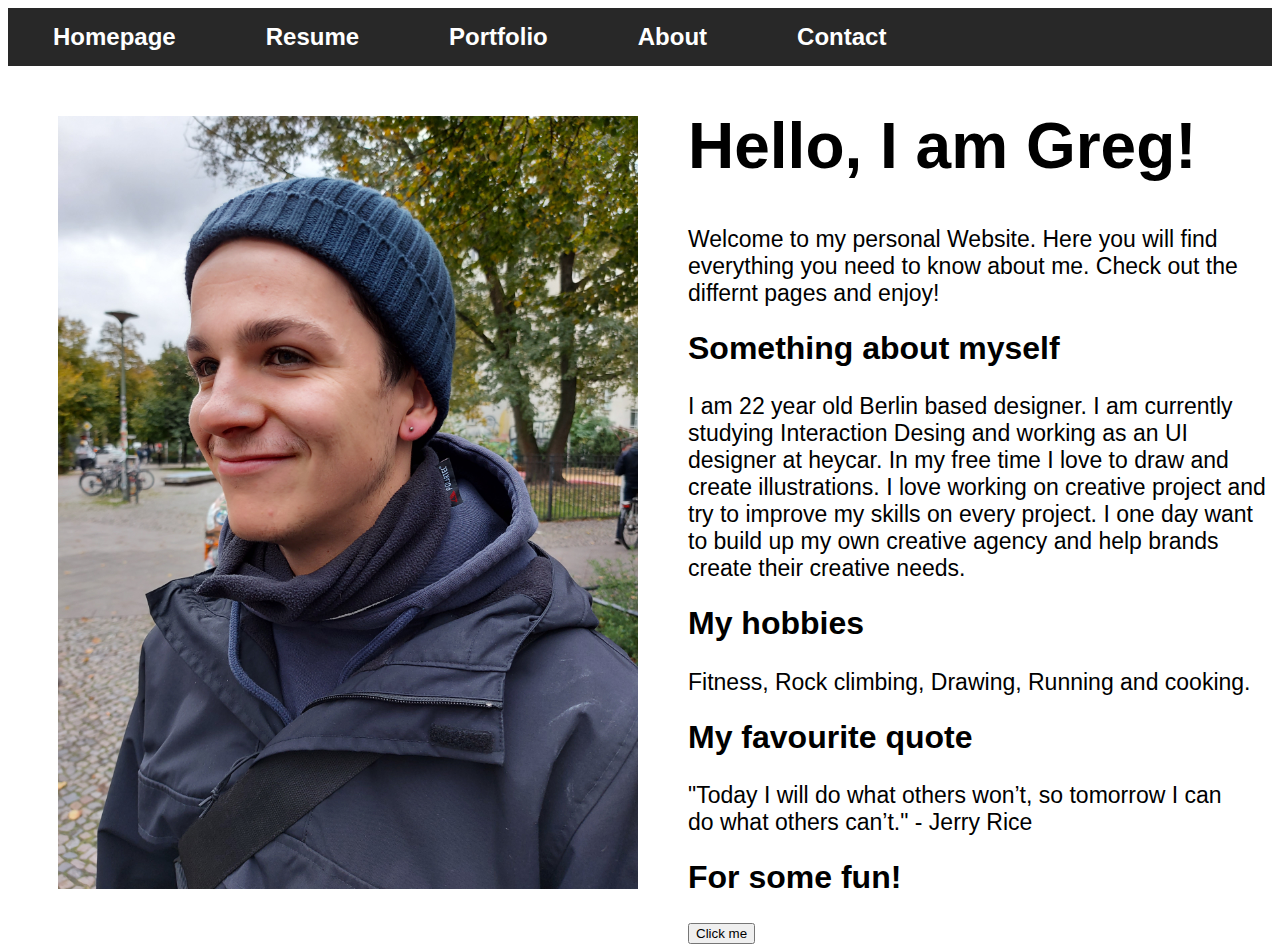
<file: index.html>
<!DOCTYPE html>
<html lang="en">
    <head>
        <meta charset="utf-8">
        <meta http-equiv="X-UA-Compatible" content="IE=edge">
        <title>Homepage</title>
        <link rel="stylesheet" href="./styles/style.css">
    </head>
    <body>
        <nav>
            <ul>
                <li><a href="index.html">Homepage</a></li>
                <li><a href="./html/resume.html">Resume</a></li>
                <li><a href="./html/portfolio.html">Portfolio</a></li>
                <li><a href="./html/about.html">About</a></li>
                <li><a href="./html/contact.html">Contact</a></li>
            </ul>
        </nav>
            <div class="container img">
                <img src="./images/Portrait_me.jpg" alt="Portrait of myself">
            </div>
            <div>
                <h1 class="headline">Hello, I am Greg!</h1>
                <p>Welcome to my personal Website. Here you will find everything you need to know about me. Check out the differnt pages and enjoy!</p>
            </div>
            <div>
                <h2>Something about myself</h2>
                <p>I am 22 year old Berlin based designer. I am currently studying Interaction Desing and working as an UI designer at heycar. 
                    In my free time I love to draw and create illustrations. I love working on creative project and try to improve my skills on every project.
                    I one day want to build up my own creative agency and help brands create their creative needs.
                </p>
            </div>
            <div>
                <h2>My hobbies</h2>
                <p>Fitness, Rock climbing, Drawing, Running and cooking.</p>
            </div>
            <div>
                <h2>My favourite quote</h2>
                <blockquote cite="https://indianapolispersonaltraining.com/today-i-will-do-what-others-wont-so-tomorrow-i-can-do-what-others-cant-jerry-rice/">"Today I will do what others won’t, so tomorrow I can do what others can’t." - Jerry Rice</blockquote>
            </div>
            <div>
                <h2>For some fun!</h2>
                <button type="button" onclick="window.location.href = 'https://www.youtube.com/watch?v=dQw4w9WgXcQ';">Click me</button>
            </div>
    </body>
</html>
</file>
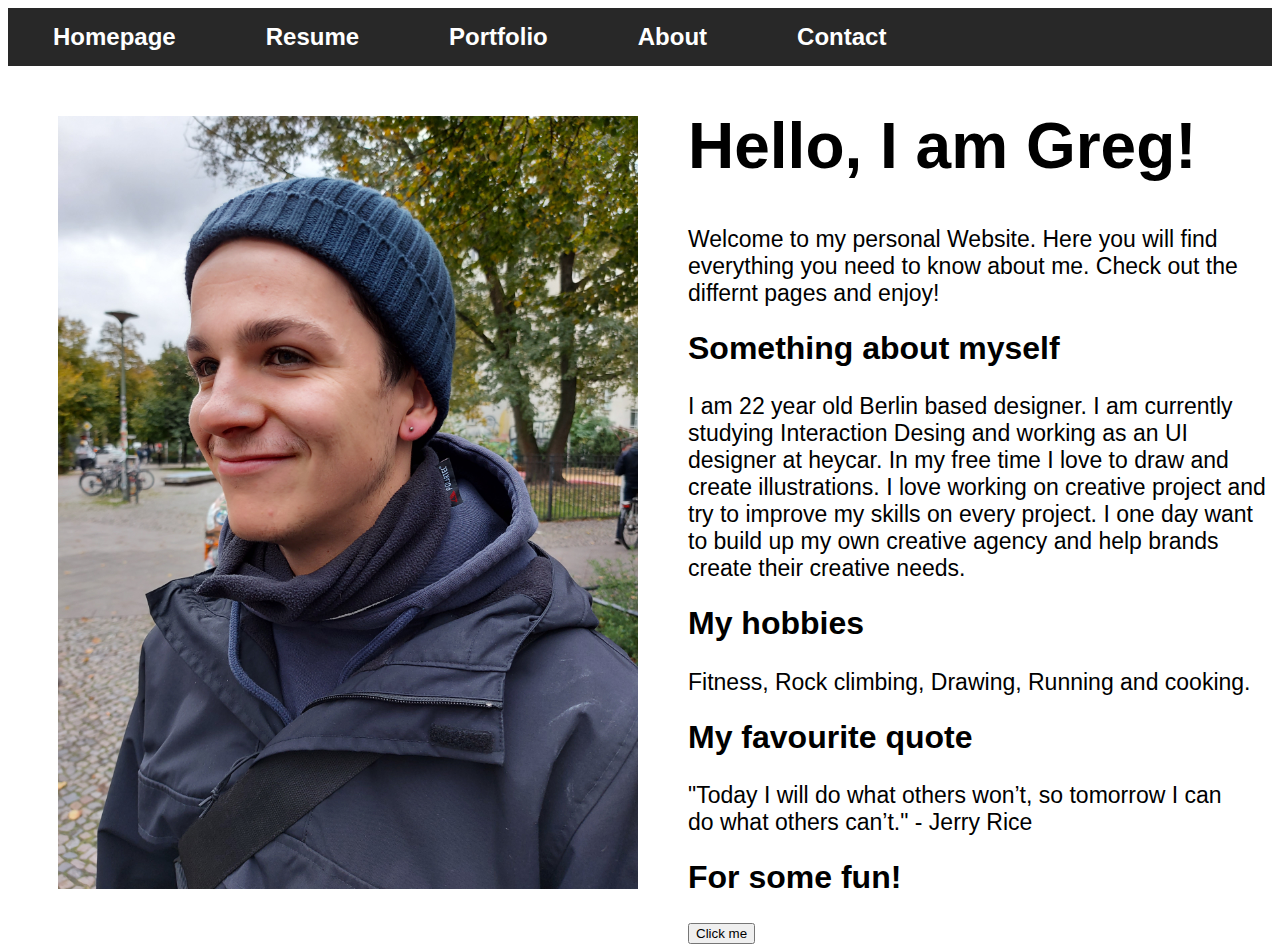
<file: 548699-o1-idg12922021/index.html>
<!DOCTYPE html>
<html lang="en">
    <head>
        <meta charset="utf-8">
        <meta http-equiv="X-UA-Compatible" content="IE=edge">
        <title>Homepage</title>
        <link rel="stylesheet" href="./styles/style.css">
    </head>
    <body>
        <nav>
            <ul>
                <li><a href="index.html">Homepage</a></li>
                <li><a href="./html/resume.html">Resume</a></li>
                <li><a href="./html/portfolio.html">Portfolio</a></li>
                <li><a href="./html/about.html">About</a></li>
                <li><a href="./html/contact.html">Contact</a></li>
            </ul>
        </nav>
            <div class="container img">
                <img src="./images/Portrait_me.jpg" alt="Portrait of myself">
            </div>
            <div>
                <h1 class="headline">Hello, I am Greg!</h1>
                <p>Welcome to my personal Website. Here you will find everything you need to know about me. Check out the differnt pages and enjoy!</p>
            </div>
            <div>
                <h2>Something about myself</h2>
                <p>I am 22 year old Berlin based designer. I am currently studying Interaction Desing and working as an UI designer at heycar. 
                    In my free time I love to draw and create illustrations. I love working on creative project and try to improve my skills on every project.
                    I one day want to build up my own creative agency and help brands create their creative needs.
                </p>
            </div>
            <div>
                <h2>My hobbies</h2>
                <p>Fitness, Rock climbing, Drawing, Running and cooking.</p>
            </div>
            <div>
                <h2>My favourite quote</h2>
                <blockquote cite="https://indianapolispersonaltraining.com/today-i-will-do-what-others-wont-so-tomorrow-i-can-do-what-others-cant-jerry-rice/">"Today I will do what others won’t, so tomorrow I can do what others can’t." - Jerry Rice</blockquote>
            </div>
            <div>
                <h2>For some fun!</h2>
                <button type="button" onclick="window.location.href = 'https://www.youtube.com/watch?v=dQw4w9WgXcQ';">Click me</button>
            </div>
    </body>
</html>
</file>
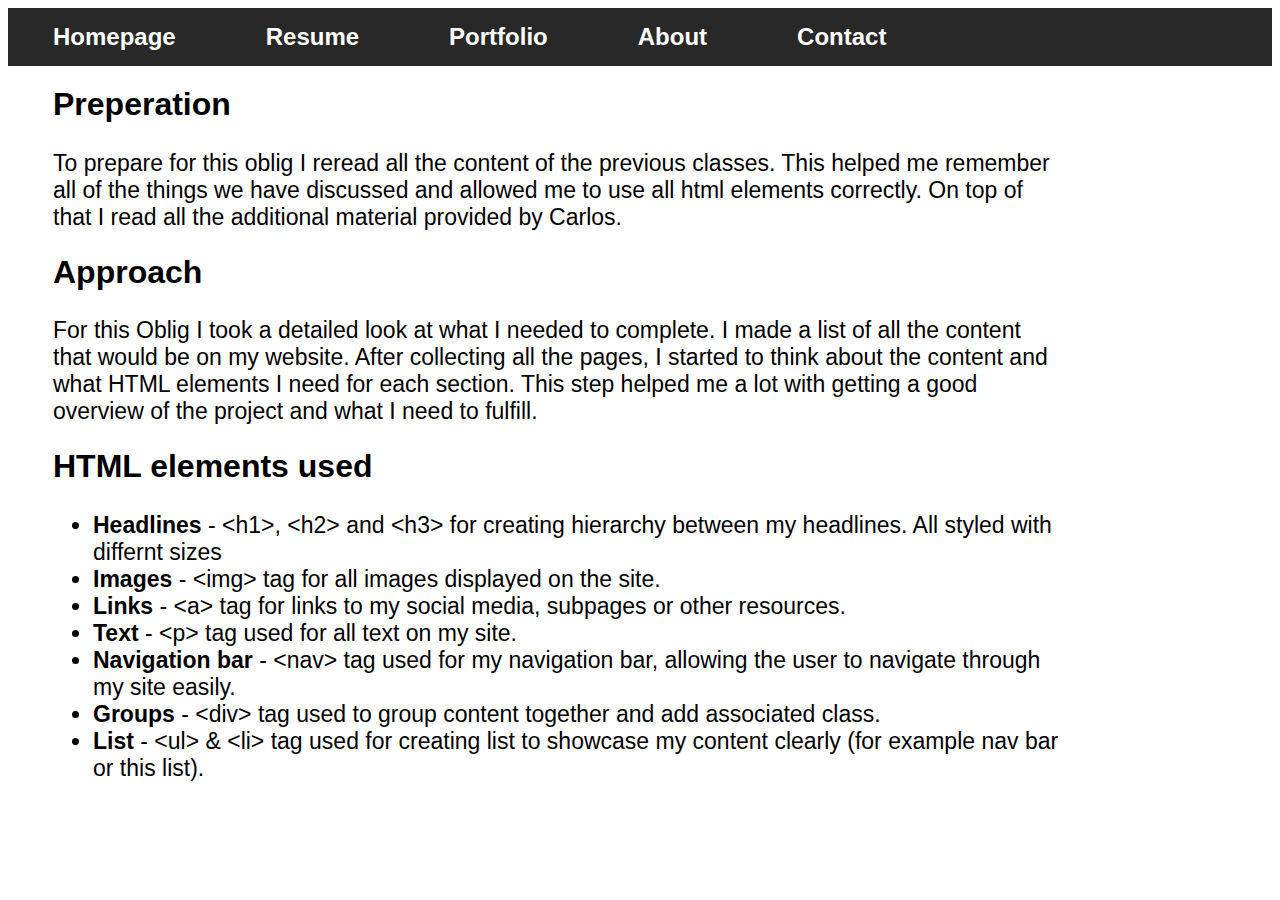
<file: html/about.html>
<!DOCTYPE html>
<html lang="en">
    <head>
        <meta charset="utf-8">
        <meta http-equiv="X-UA-Compatible" content="IE=edge">
        <title>About</title>
        <link rel="stylesheet" href="../styles/style.css">
    </head>
    <body>
        <nav>
            <ul>
                <li><a href="../index.html">Homepage</a></li>
                <li><a href="resume.html">Resume</a></li>
                <li><a href="portfolio.html">Portfolio</a></li>
                <li><a href="about.html">About</a></li>
                <li><a href="contact.html">Contact</a></li>
            </ul>
        </nav>
        <div class="container_about">
            <div>
                <h2>Preperation</h2>
                <p>To prepare for this oblig I reread all the content of the previous classes. This helped me remember all of the things we have discussed and allowed me to use all html 
                    elements correctly. On top of that I read all the additional material provided by Carlos. 
                </p>
            </div>
            <div>
                <h2>Approach</h2>
                <p>For this Oblig I took a detailed look at what I needed to complete. I made a list of all the content that would be on my website. After collecting all the pages, I started to 
                    think about the content and what HTML elements I need for each section. This step helped me a lot with getting a good overview of the project and what I need to fulfill.
                </p>
            </div>
            <div>
                <h2>HTML elements used</h2>
                <ul>
                    <li><strong>Headlines</strong> - &lt;h1&gt;, &lt;h2&gt; and &lt;h3&gt; for creating hierarchy between my headlines. All styled with differnt sizes</li>
                    <li><strong>Images</strong> - &lt;img&gt; tag for all images displayed on the site.</li>
                    <li><strong>Links</strong> - &lt;a&gt; tag for links to my social media, subpages or other resources.</li>
                    <li><strong>Text</strong> - &lt;p&gt; tag used for all text on my site.</li>
                    <li><strong>Navigation bar</strong> - &lt;nav&gt; tag used for my navigation bar, allowing the user to navigate through my site easily.</li>
                    <li><strong>Groups</strong> - &lt;div&gt; tag used to group content together and add associated class.</li>
                    <li><strong>List</strong> - &lt;ul&gt; & &lt;li&gt; tag used for creating list to showcase my content clearly (for example nav bar or this list).</li>
                </ul>
            </div>
        </div>
    </body>
</html>
</file>
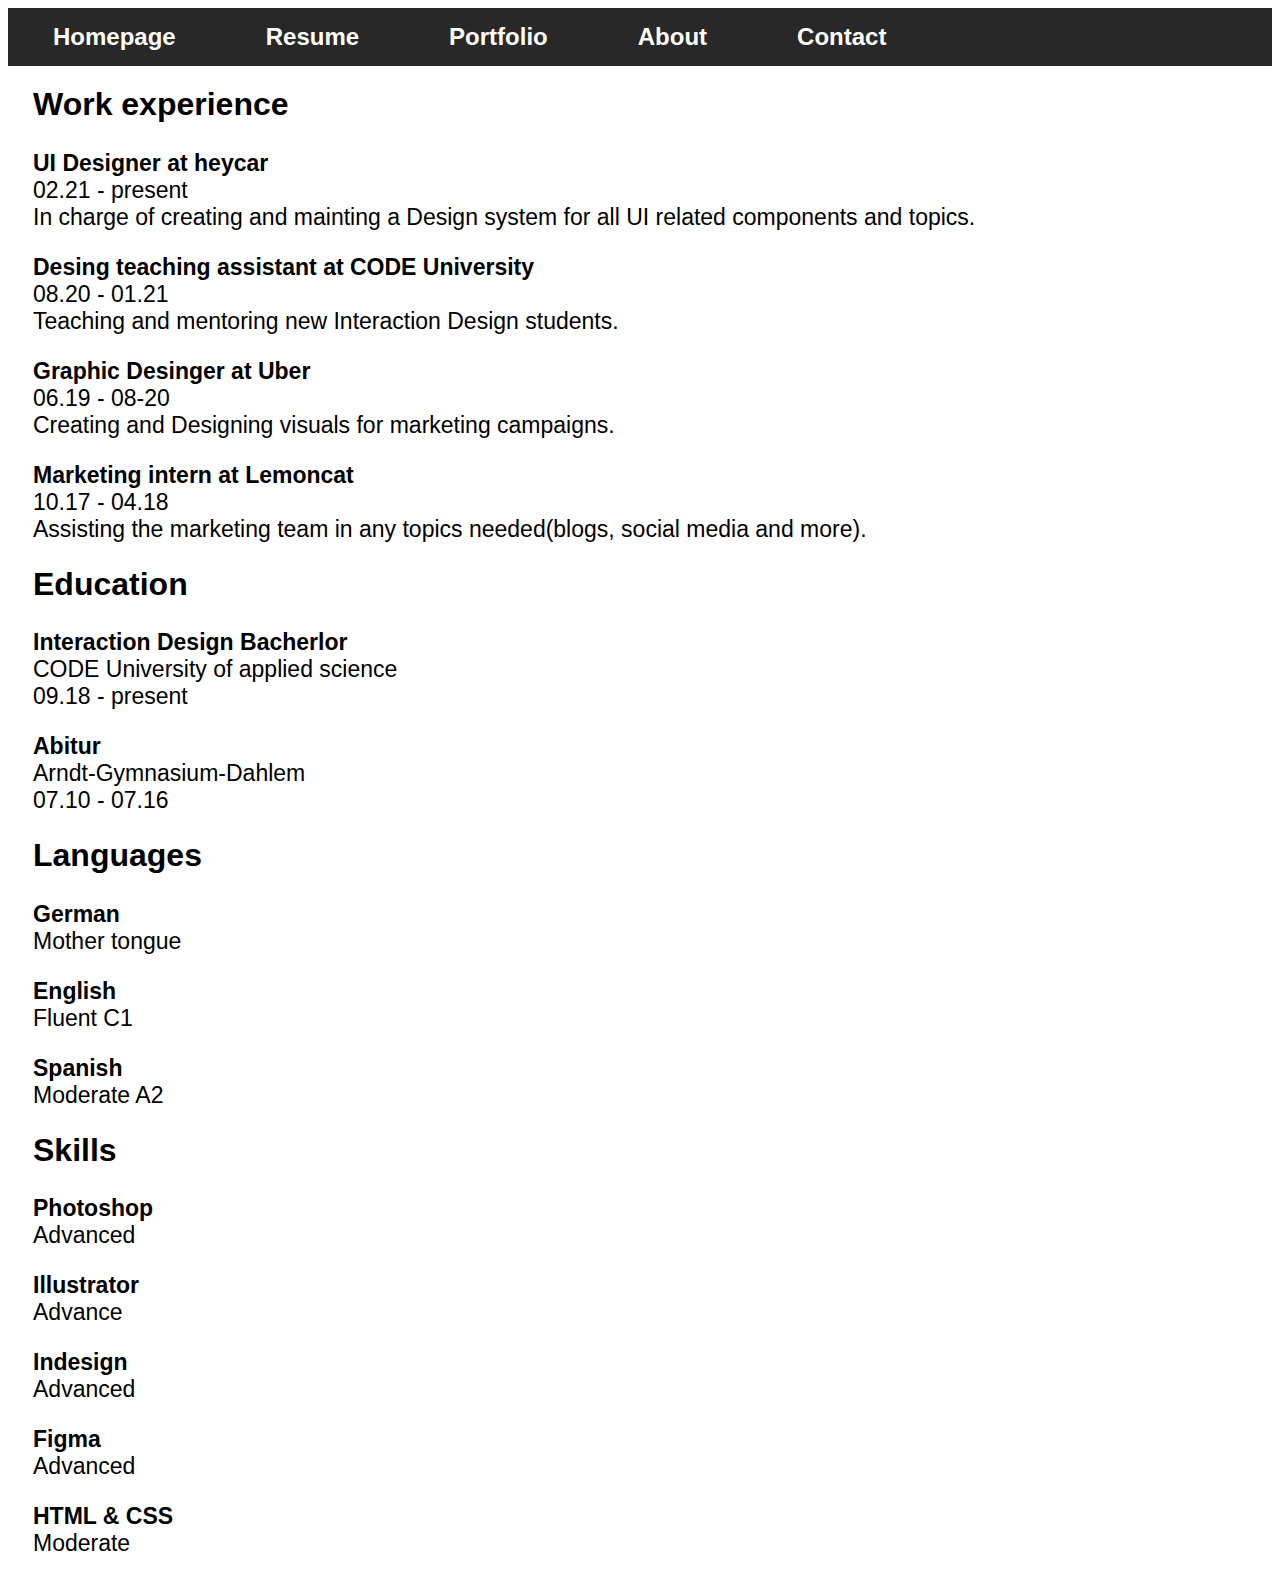
<file: html/resume.html>
<!DOCTYPE html>
<html lang="en">
    <head>
        <meta charset="utf-8">
        <meta http-equiv="X-UA-Compatible" content="IE=edge">
        <title>Resume</title>
        <link rel="stylesheet" href="../styles/style.css">
    </head>
    <body>
        <nav>
            <ul>
                <li><a href="../index.html">Homepage</a></li>
                <li><a href="resume.html">Resume</a></li>
                <li><a href="portfolio.html">Portfolio</a></li>
                <li><a href="about.html">About</a></li>
                <li><a href="contact.html">Contact</a></li>
            </ul>
        </nav>
        <div class="container_resume1">
                <h2>Work experience</h2>
                <p><strong>UI Designer at heycar</strong><br>02.21 - present<br>In charge of creating and mainting a Design system for all UI related components and topics.</p>
                <p><strong>Desing teaching assistant at CODE University</strong><br>08.20 - 01.21<br>Teaching and mentoring new Interaction Design students.</p>
                <p><strong>Graphic Desinger at Uber</strong><br>06.19 - 08-20<br>Creating and Designing visuals for marketing campaigns.</p>
                <p><strong>Marketing intern at Lemoncat</strong><br>10.17 - 04.18<br>Assisting the marketing team in any topics needed(blogs, social media and more).</p>
        </div>
        <div class="container_resume1">
                <h2>Education</h2>
                <p><strong>Interaction Design Bacherlor</strong><br>CODE University of applied science<br>09.18 - present</p>
                <p><strong>Abitur</strong><br>Arndt-Gymnasium-Dahlem<br>07.10 - 07.16<br></p>
        </div>
        <div class="container_resume1">
                <h2>Languages</h2>
                <p><strong>German</strong><br>Mother tongue</p>
                <p><strong>English</strong><br>Fluent C1</p>
                <p><strong>Spanish</strong><br>Moderate A2</p>
        </div>
        <div class="container_resume1">
                <h2>Skills</h2>
                <p><strong>Photoshop</strong><br>Advanced</p>
                <p><strong>Illustrator</strong><br>Advance</p>
                <p><strong>Indesign</strong><br>Advanced</p>
                <p><strong>Figma</strong><br>Advanced</p>
                <p><strong>HTML & CSS</strong><br>Moderate</p>
        </div>
    </body>
</html>
</file>
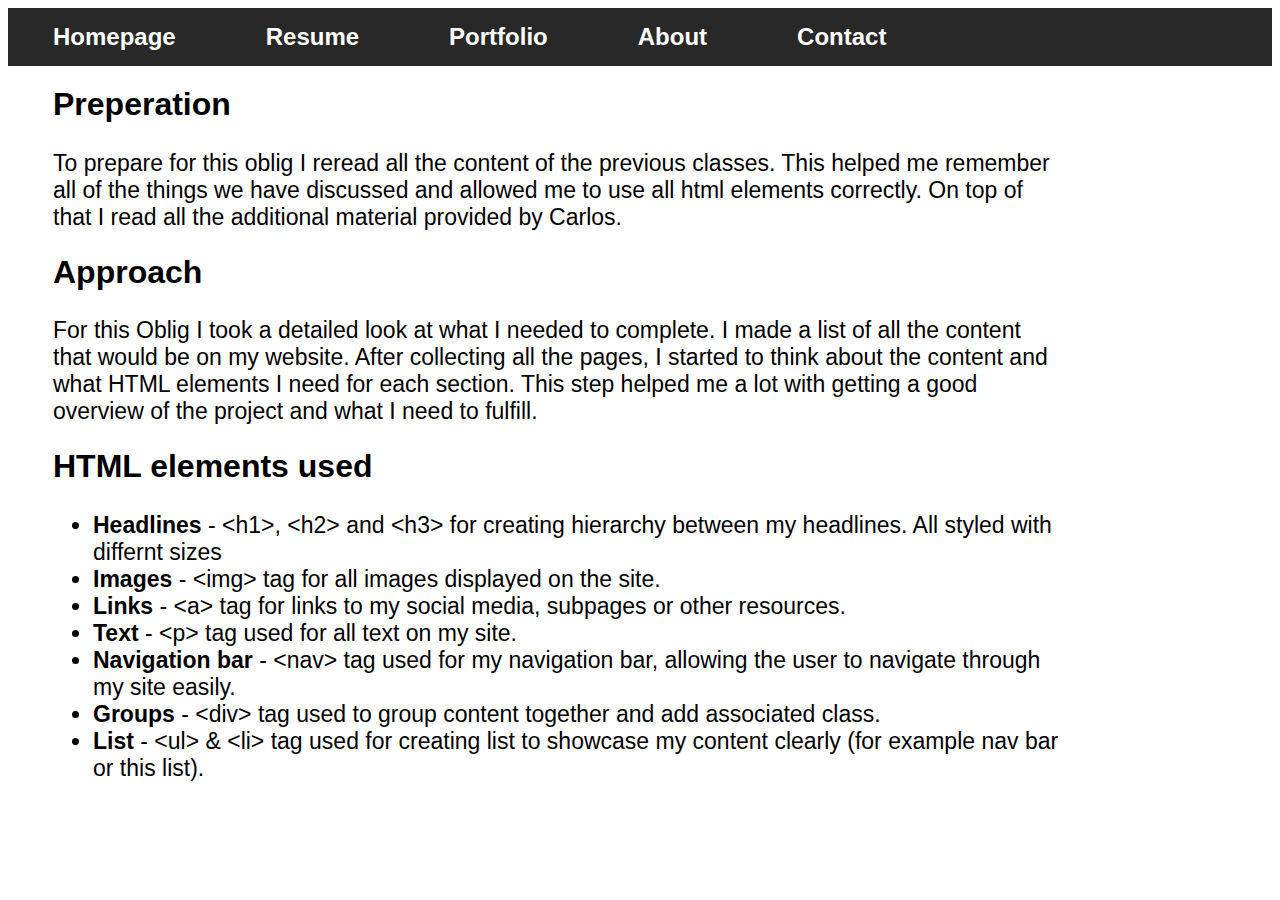
<file: 548699-o1-idg12922021/html/about.html>
<!DOCTYPE html>
<html lang="en">
    <head>
        <meta charset="utf-8">
        <meta http-equiv="X-UA-Compatible" content="IE=edge">
        <title>About</title>
        <link rel="stylesheet" href="../styles/style.css">
    </head>
    <body>
        <nav>
            <ul>
                <li><a href="../index.html">Homepage</a></li>
                <li><a href="resume.html">Resume</a></li>
                <li><a href="portfolio.html">Portfolio</a></li>
                <li><a href="about.html">About</a></li>
                <li><a href="contact.html">Contact</a></li>
            </ul>
        </nav>
        <div class="container_about">
            <div>
                <h2>Preperation</h2>
                <p>To prepare for this oblig I reread all the content of the previous classes. This helped me remember all of the things we have discussed and allowed me to use all html 
                    elements correctly. On top of that I read all the additional material provided by Carlos. 
                </p>
            </div>
            <div>
                <h2>Approach</h2>
                <p>For this Oblig I took a detailed look at what I needed to complete. I made a list of all the content that would be on my website. After collecting all the pages, I started to 
                    think about the content and what HTML elements I need for each section. This step helped me a lot with getting a good overview of the project and what I need to fulfill.
                </p>
            </div>
            <div>
                <h2>HTML elements used</h2>
                <ul>
                    <li><strong>Headlines</strong> - &lt;h1&gt;, &lt;h2&gt; and &lt;h3&gt; for creating hierarchy between my headlines. All styled with differnt sizes</li>
                    <li><strong>Images</strong> - &lt;img&gt; tag for all images displayed on the site.</li>
                    <li><strong>Links</strong> - &lt;a&gt; tag for links to my social media, subpages or other resources.</li>
                    <li><strong>Text</strong> - &lt;p&gt; tag used for all text on my site.</li>
                    <li><strong>Navigation bar</strong> - &lt;nav&gt; tag used for my navigation bar, allowing the user to navigate through my site easily.</li>
                    <li><strong>Groups</strong> - &lt;div&gt; tag used to group content together and add associated class.</li>
                    <li><strong>List</strong> - &lt;ul&gt; & &lt;li&gt; tag used for creating list to showcase my content clearly (for example nav bar or this list).</li>
                </ul>
            </div>
        </div>
    </body>
</html>
</file>
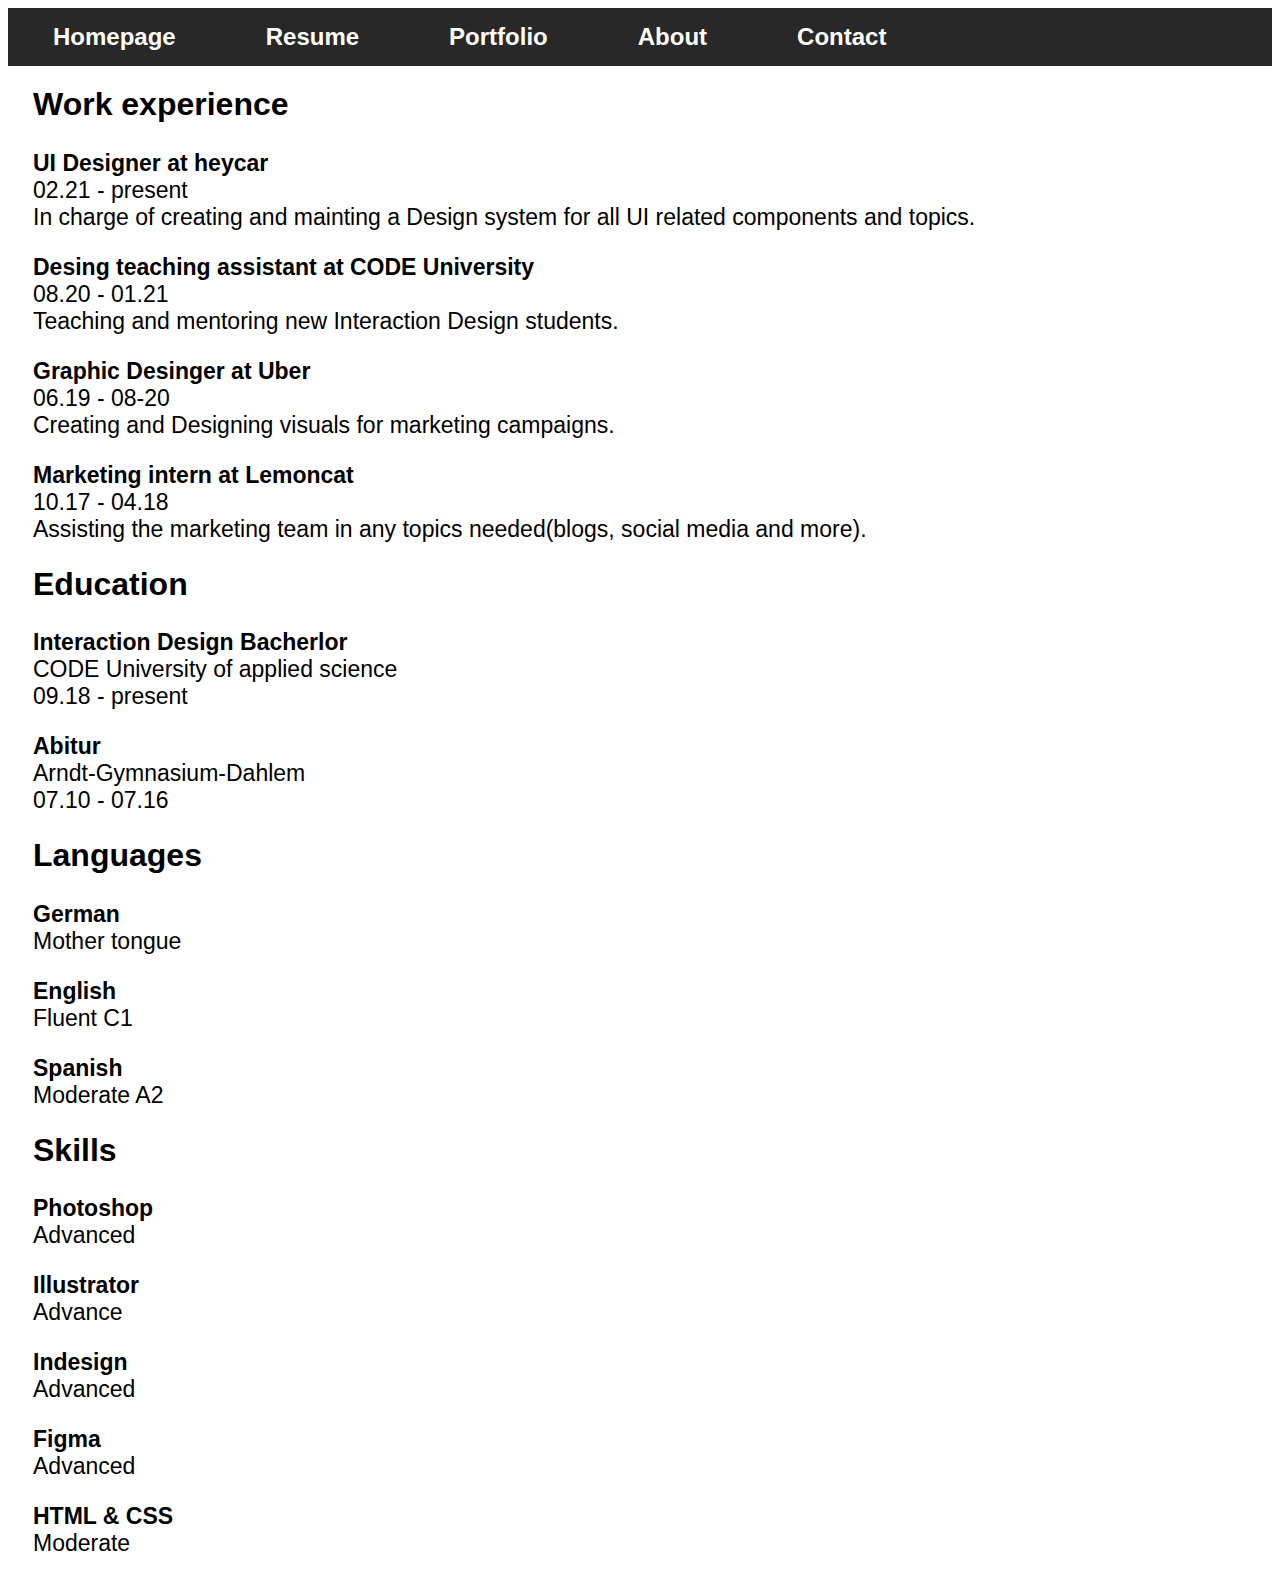
<file: 548699-o1-idg12922021/html/resume.html>
<!DOCTYPE html>
<html lang="en">
    <head>
        <meta charset="utf-8">
        <meta http-equiv="X-UA-Compatible" content="IE=edge">
        <title>Resume</title>
        <link rel="stylesheet" href="../styles/style.css">
    </head>
    <body>
        <nav>
            <ul>
                <li><a href="../index.html">Homepage</a></li>
                <li><a href="resume.html">Resume</a></li>
                <li><a href="portfolio.html">Portfolio</a></li>
                <li><a href="about.html">About</a></li>
                <li><a href="contact.html">Contact</a></li>
            </ul>
        </nav>
        <div class="container_resume1">
                <h2>Work experience</h2>
                <p><strong>UI Designer at heycar</strong><br>02.21 - present<br>In charge of creating and mainting a Design system for all UI related components and topics.</p>
                <p><strong>Desing teaching assistant at CODE University</strong><br>08.20 - 01.21<br>Teaching and mentoring new Interaction Design students.</p>
                <p><strong>Graphic Desinger at Uber</strong><br>06.19 - 08-20<br>Creating and Designing visuals for marketing campaigns.</p>
                <p><strong>Marketing intern at Lemoncat</strong><br>10.17 - 04.18<br>Assisting the marketing team in any topics needed(blogs, social media and more).</p>
        </div>
        <div class="container_resume1">
                <h2>Education</h2>
                <p><strong>Interaction Design Bacherlor</strong><br>CODE University of applied science<br>09.18 - present</p>
                <p><strong>Abitur</strong><br>Arndt-Gymnasium-Dahlem<br>07.10 - 07.16<br></p>
        </div>
        <div class="container_resume1">
                <h2>Languages</h2>
                <p><strong>German</strong><br>Mother tongue</p>
                <p><strong>English</strong><br>Fluent C1</p>
                <p><strong>Spanish</strong><br>Moderate A2</p>
        </div>
        <div class="container_resume1">
                <h2>Skills</h2>
                <p><strong>Photoshop</strong><br>Advanced</p>
                <p><strong>Illustrator</strong><br>Advance</p>
                <p><strong>Indesign</strong><br>Advanced</p>
                <p><strong>Figma</strong><br>Advanced</p>
                <p><strong>HTML & CSS</strong><br>Moderate</p>
        </div>
    </body>
</html>
</file>
<file: styles/style.css>
/* general styles applied to all */

p {
    font-family: Arial, Helvetica, sans-serif;
    font-size: 23px;
    font-weight: normal;   
}

div h2{
    font-family:-apple-system, BlinkMacSystemFont, 'Segoe UI', Roboto, Oxygen, Ubuntu, Cantarell, 'Open Sans', 'Helvetica Neue', sans-serif;
    font-size: 32px;
    font-weight: bold;
    padding: 0;
    margin-top: 20px;
}


div blockquote{
    font-family: Arial, Helvetica, sans-serif;;
    font-size: 23px;
    font-weight: normal; 
}

li {
    font-family: Arial, Helvetica, sans-serif;
    font-size: 23px;
    font-weight: normal; 
}
/* end of general styles applied to all */

/* code for the navbar created with help from w3schools source https://www.w3schools.com/css/css_navbar.asp */
nav ul {
    list-style-type: none;
    margin: 0;
    padding: 0px;
    background-color: #282828;
    overflow: hidden;
    width: 100%;
    position: sticky;
}

nav li {
    float: left;
}

nav li a {
    display: block;
    margin: 15px 45px;
    color: white;
    font-family: -apple-system, BlinkMacSystemFont, 'Segoe UI', Roboto, Oxygen, Ubuntu, Cantarell, 'Open Sans', 'Helvetica Neue', sans-serif;
    font-size: 24px;
    font-weight: bold;
    text-decoration: none;
}

nav li a:hover{
    color: rgb(0, 255, 170);
    text-decoration: underline rgb(0, 255, 170);
}
/*end of code for Navber*/

/*start of code for Homepage*/
.headline {
    font-family: -apple-system, BlinkMacSystemFont, 'Segoe UI', Roboto, Oxygen, Ubuntu, Cantarell, 'Open Sans', 'Helvetica Neue', sans-serif;
    font-size: 64px;
    font-weight: bold;
    padding: 0;
}

.container img{
    float: left;
    height: auto;
    width: 580px;
    margin: 50px;
}
/*end of code for Homepage*/

/*start of code for Resume*/
.container_resume1{
    max-height: 100%;
    max-width: 100%;
    padding: 0 25px;
    margin-right: 20px;
}
/*end of code for Resume*/

/*start of code for Portfolio*/
.portfolio_container{
    padding-left: 45px;
    
}
.work_container{
    width: 1000px;
    height: auto;
}

.portfolio_image{
    width: 1000px;
    height: auto;
}
/*end of code for Portfolio*/

/*start of code for About*/ 
.container_about{
    width: 80%;
    height: auto;
    padding-left: 45px;
}
/*end of code for About*/ 

/*start of code for Contact*/ 
.contact_container{
    padding-left: 45px;
    width: 80%;
    height: auto;
}

.social_icons{
    width: 80px;
    height: auto;
}

.container_social{
    float: left;
    padding-right: 100px;
}
/*end of code for Contact*/
</file>
<file: 548699-o1-idg12922021/styles/style.css>
/* general styles applied to all */

p {
    font-family: Arial, Helvetica, sans-serif;
    font-size: 23px;
    font-weight: normal;   
}

div h2{
    font-family:-apple-system, BlinkMacSystemFont, 'Segoe UI', Roboto, Oxygen, Ubuntu, Cantarell, 'Open Sans', 'Helvetica Neue', sans-serif;
    font-size: 32px;
    font-weight: bold;
    padding: 0;
    margin-top: 20px;
}


div blockquote{
    font-family: Arial, Helvetica, sans-serif;;
    font-size: 23px;
    font-weight: normal; 
}

li {
    font-family: Arial, Helvetica, sans-serif;
    font-size: 23px;
    font-weight: normal; 
}
/* end of general styles applied to all */

/* code for the navbar created with help from w3schools source https://www.w3schools.com/css/css_navbar.asp */
nav ul {
    list-style-type: none;
    margin: 0;
    padding: 0px;
    background-color: #282828;
    overflow: hidden;
    width: 100%;
    position: sticky;
}

nav li {
    float: left;
}

nav li a {
    display: block;
    margin: 15px 45px;
    color: white;
    font-family: -apple-system, BlinkMacSystemFont, 'Segoe UI', Roboto, Oxygen, Ubuntu, Cantarell, 'Open Sans', 'Helvetica Neue', sans-serif;
    font-size: 24px;
    font-weight: bold;
    text-decoration: none;
}

nav li a:hover{
    color: rgb(0, 255, 170);
    text-decoration: underline rgb(0, 255, 170);
}
/*end of code for Navber*/

/*start of code for Homepage*/
.headline {
    font-family: -apple-system, BlinkMacSystemFont, 'Segoe UI', Roboto, Oxygen, Ubuntu, Cantarell, 'Open Sans', 'Helvetica Neue', sans-serif;
    font-size: 64px;
    font-weight: bold;
    padding: 0;
}

.container img{
    float: left;
    height: auto;
    width: 580px;
    margin: 50px;
}
/*end of code for Homepage*/

/*start of code for Resume*/
.container_resume1{
    max-height: 100%;
    max-width: 100%;
    padding: 0 25px;
    margin-right: 20px;
}
/*end of code for Resume*/

/*start of code for Portfolio*/
.portfolio_container{
    padding-left: 45px;
    
}
.work_container{
    width: 1000px;
    height: auto;
}

.portfolio_image{
    width: 1000px;
    height: auto;
}
/*end of code for Portfolio*/

/*start of code for About*/ 
.container_about{
    width: 80%;
    height: auto;
    padding-left: 45px;
}
/*end of code for About*/ 

/*start of code for Contact*/ 
.contact_container{
    padding-left: 45px;
    width: 80%;
    height: auto;
}

.social_icons{
    width: 80px;
    height: auto;
}

.container_social{
    float: left;
    padding-right: 100px;
}
/*end of code for Contact*/
</file>
